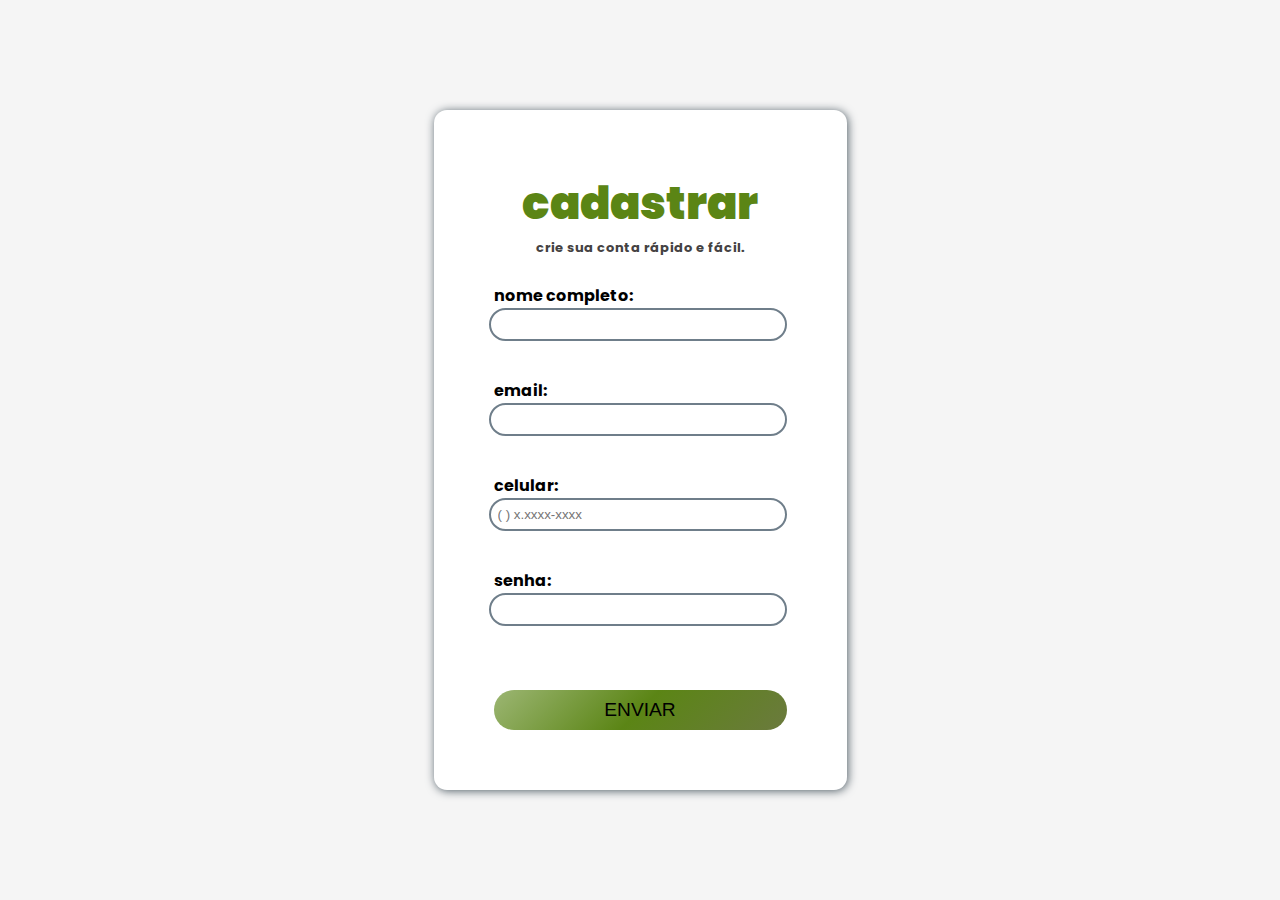
<file: projetomc1/html/pedir.html>
<!DOCTYPE html>
<html lang="pt-br">

<head>
    <meta charset="UTF-8">
    <meta http-equiv="X-UA-Compatible" content="IE=edge">
    <meta name="viewport" content="width=device-width, initial-scale=1.0">
    <link rel="stylesheet" type="text/css" href="../css/pedir.css">
    <title>CADASTRO</title>
</head>

<body>

    <form action="../index.html" method="POST" enctype="multipart/form-data">


        <div class="container">
            <div class="box">

       
                <h1> <b>cadastrar</b> </h1>
                <h6>crie sua conta rápido e fácil.</h6>
                <br>
          

                <label for="rm" class="labels"><b>nome completo:</b></label>
                <input type="number" name="nome" id="nome" autocomplete="off" class="input">
                <br> <br>

                <label for="nome" class="labels"><b>email:</b></label>
                <input type="email" name="email" id="email" autocomplete="off" class="input">
                <br> <br>

                <label for="email" class="labels"><b>celular:</b></label>
                <input type="number" name="celular" id="celular" autocomplete="off" class="input"  maxlength="9" placeholder="( ) x.xxxx-xxxx">
                <br> <br>

                <label for="senha" class="labels"><b>senha:</b></label>
                <input type="password" name="senha" id="senha" autocomplete="off" class="input">
                <br>

                <button type="submit" id="botao"><a href="../index.html">ENVIAR</a></button>

            </div>

        </div>

    </form>

</body>

</html>
</file>
<file: projetomc1/css/pedir.css>
@import url('https://fonts.googleapis.com/css2?family=Kaushan+Script&family=Poppins:wght@100;600&display=swap');

* {
    margin: 0;
    padding: 0;
}

body {
    width: 100%;
    height: 100vh;
    background: whitesmoke;
    font-family: 'Poppins', sans-serif;
}

h1 {
    text-align: center;
    color: #5B8515;
    font-size: 45px;
}

h6 {
    text-align: center;
    color: rgb(68, 66, 66);
    font-size: 13px;
}

.container {
    justify-content: center;
    align-items: center;
    display: flex;
    flex-direction: row;
    width: 100vw;
    height: 100vh;
}

.box {
    top: 50%;
    left: 50%;
    padding: 60px;
    width: min-content;
    background-color: white;
    box-shadow: #515E67 1px 1px 10px 0px;
    color: black;
    border-radius: 13px;
}

#user {
    width: 100px;
    margin-top: -130px;
    border-radius: 100%;
    box-shadow: #515E67 1px 1px 10px 1px;
}

.foto {
    justify-content: center;
    align-items: center;
    display: flex;
    flex-direction: row;
}

.input {
    min-width: 280px;
    border-radius: 22px;
    border: 2px solid #6f7e8a;
    padding: 7px;
    margin: 0px 0px 12px -5px;
}

.input input {
    width: 80%;
    border: none;
    outline: none;
    transform: translate(-18%);
    color: #2b344b;
    font-size: 11pt;
}

button a {
    text-decoration: none;
    color: black;
}

button a:hover {
    color: #9cb673;
}

#botao {
    margin-top: 18%;
    width: 100%;
    height: 40px;
    text-align: center;
    border-radius: 20px;
    background: linear-gradient(-45deg, #6B7A3E, #5B8515, #9cb673);
    width: 100%;
    height: 40px;
    border: none;
    font-size: 1.2rem;
    color: white;
    outline: none;
    cursor: pointer;
    transition: all 0.5s ease-in-out;
}

#botao:hover {
    background: black;
    color: #9cb673;
}

#avatar {
    width: 100%;
    border: none;
    font-size: 1.2rem;
    color: white;
    outline: none;
    cursor: pointer;
}

input[type=number]::-webkit-inner-spin-button { 
    -webkit-appearance: none;
    
}
input[type=number] { 
   -moz-appearance: textfield;
   appearance: textfield;

}
</file>
